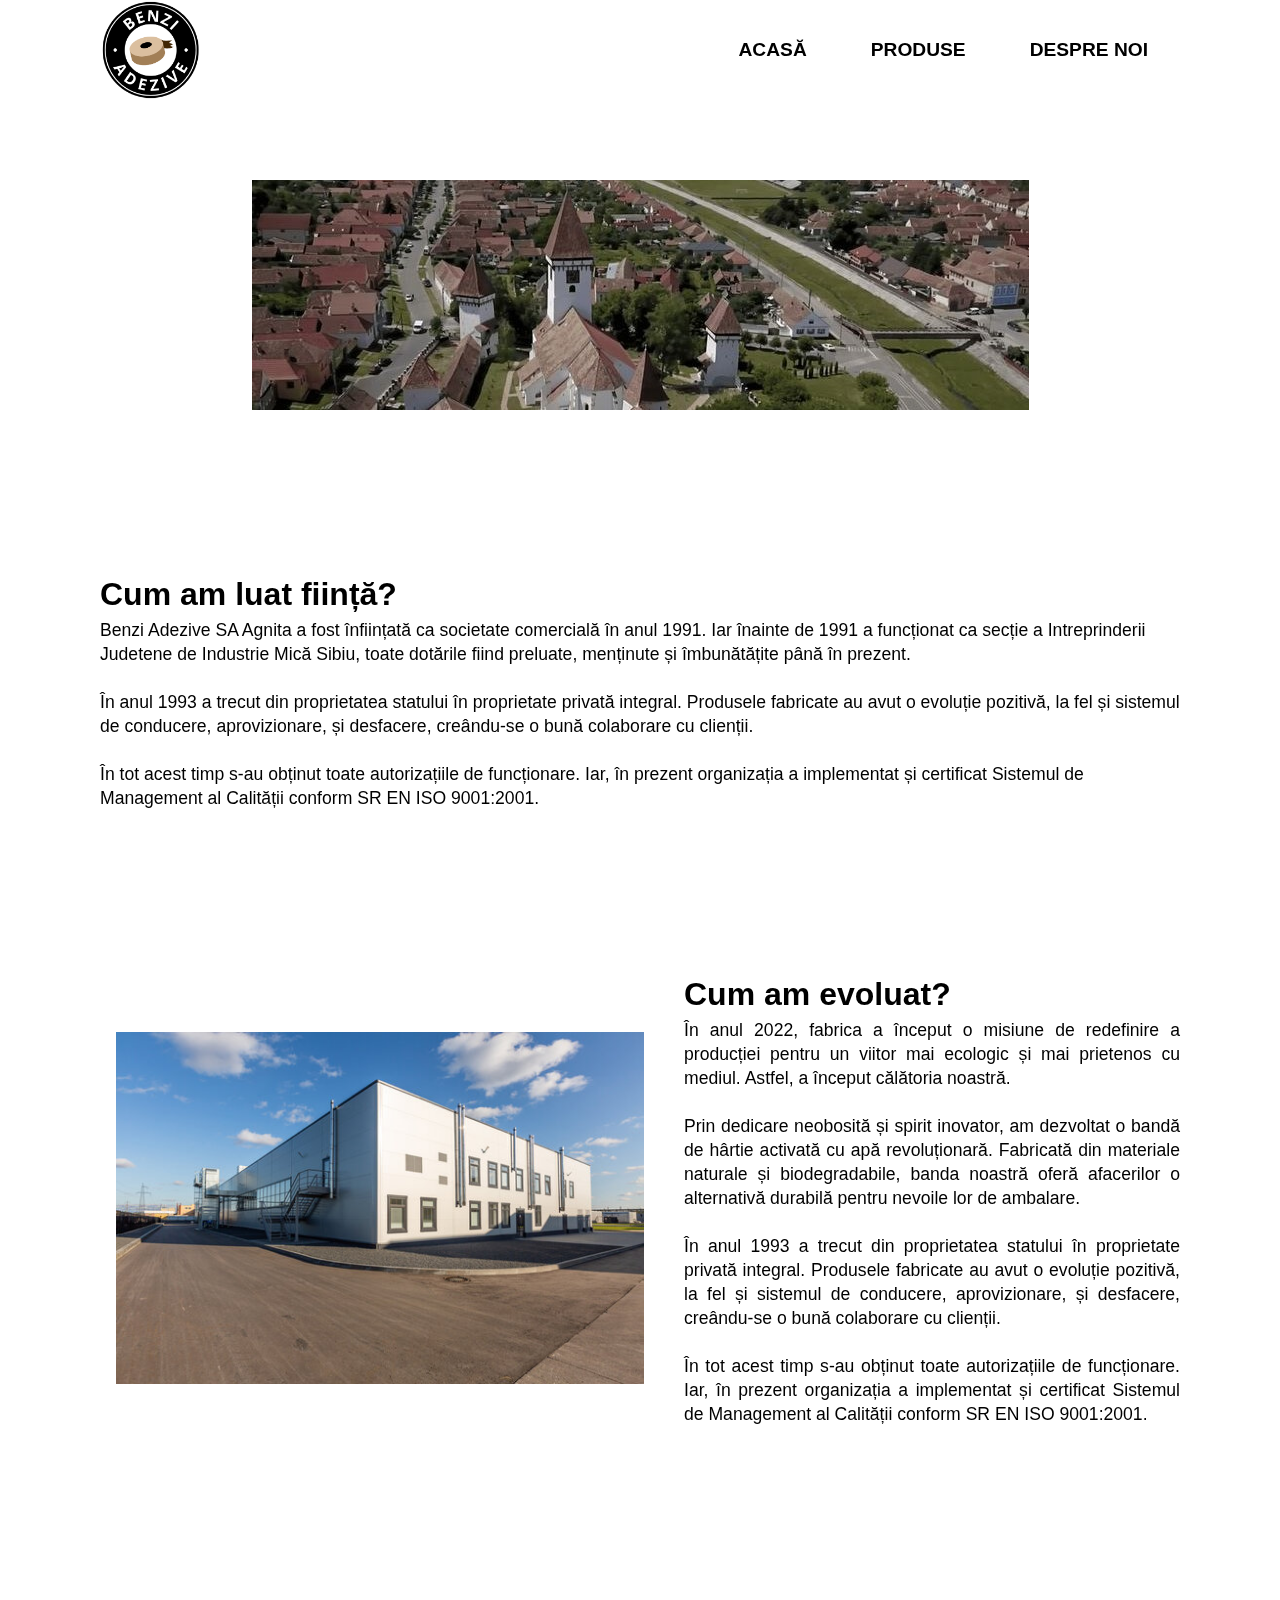
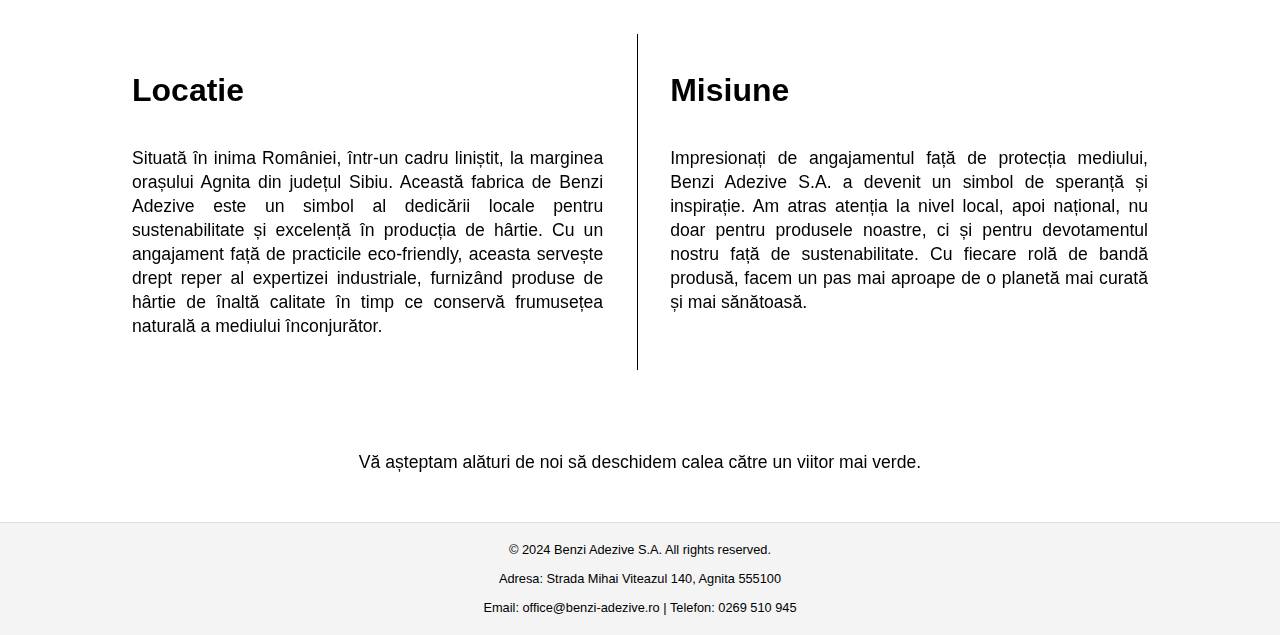
<file: despre_noi.html>
<!DOCTYPE html>
<html lang="ro">
    <head>
        <script id="Cookiebot" src="https://consent.cookiebot.com/uc.js" data-cbid="60b85f71-2e73-45ce-9126-62147783d0dc" data-blockingmode="auto" type="text/javascript"></script>
        <link rel="stylesheet" type="text/css" href="css/style.css">
        <title>Benzi-adezive</title>
        <link rel="icon" href="images/logov2.png" type="image/x-icon">
        <link rel="shortcut icon" href="images/logov2.png" type="image/x-icon">
        <meta charset="UTF-8">
        <meta name="viewport" content="width=device-width, initial-scale=1.0">
    </head>
    <body>
        <nav>
            <ul class="sidebar">
                <li onclick=hideSidebar()><a href="#"><svg xmlns="http://www.w3.org/2000/svg" height="24" viewBox="0 -960 960 960" width="24"><path d="m256-200-56-56 224-224-224-224 56-56 224 224 224-224 56 56-224 224 224 224-56 56-224-224-224 224Z"/></svg></a></li>
                <li><a href="index">Acasă</a></li>
                <li><a href="produse.html">Produse</a></li>
                <li><a href="despre_noi.html">Despre noi</a></li>
            </ul>
            <ul>
                <li class="header__logo"><a href="index"><img src="images/logov2.png" alt="Logo"></a></li>
                <li class="hideOnMobile"><a href="index">Acasă</a></li>
                <li class="hideOnMobile"><a href="produse">Produse</a></li>
                <li class="hideOnMobile"><a href="despre_noi">Despre noi</a></li>
                <li class="menu-button" onclick=showSidebar()><a href="#"><svg xmlns="http://www.w3.org/2000/svg" height="24" viewBox="0 -960 960 960" width="24"><path d="M120-240v-80h720v80H120Zm0-200v-80h720v80H120Zm0-200v-80h720v80H120Z"/></svg></a></li>
            </ul>
        </nav>
        <div class="container cetate">
            <img src="images/Agnita_ultrawide.JPG" alt="Imagine Agnita">
        </div>
        <div class="container infiintat">
            <div class="infiintat_title">
                <h2> Cum am luat ființă? </h2>
            </div>
            <div class="infiintat_descr">
                <p> Benzi Adezive SA Agnita a fost înființată ca societate comercială în anul 1991. Iar înainte de 1991 a funcționat ca secție a Intreprinderii Judetene de Industrie Mică Sibiu, toate dotările fiind preluate, menținute și îmbunătățite până în prezent. <br> <br>

                    În anul 1993 a trecut din proprietatea statului în proprietate privată integral. Produsele fabricate au avut o evoluție pozitivă, la fel și sistemul de conducere, aprovizionare, și desfacere, creându-se o bună colaborare cu clienții. <br> <br>
                    
                    În tot acest timp s-au obținut toate autorizațiile de funcționare. Iar, în prezent organizația a implementat și certificat Sistemul de Management al Calității conform SR EN ISO 9001:2001.
                </p>
            </div>
        </div>
        <div class="container evoluat"> 
            <div class="evoluat__img">
                <img src="images/fabrica.jfif" alt="Fabrica">
            </div>
            <div class="evoluat__txt">
                <div class="evoluat__txt title"> 
                    <h2> Cum am evoluat? </h2>
                </div>
                <div class="evoluat__txt descr">
                    <p> În anul 2022, fabrica a început o misiune de redefinire a producției pentru un viitor mai ecologic și mai prietenos cu mediul. Astfel, a început călătoria noastră. <br> <br> 

                        Prin dedicare neobosită și spirit inovator, am dezvoltat o bandă de hârtie activată cu apă revoluționară. Fabricată din materiale naturale și biodegradabile, banda noastră oferă afacerilor o alternativă durabilă pentru nevoile lor de ambalare. <br> <br>
                        
                        
                        În anul 1993 a trecut din proprietatea statului în proprietate privată integral. Produsele fabricate au avut o evoluție pozitivă, la fel și sistemul de conducere, aprovizionare, și desfacere, creându-se o bună colaborare cu clienții. <br> <br>
                        
                        În tot acest timp s-au obținut toate autorizațiile de funcționare. Iar, în prezent organizația a implementat și certificat Sistemul de Management al Calității conform SR EN ISO 9001:2001. <br> <br>
                    </p>
                </div>
            </div>
        </div>
        <div class="container misiune"> 
            <div class="misiune__locatie">
                <div class="misiune__locatie title">
                    <h2> Locatie </h2>
                </div>
                <div class="misiune__locatie descr">
                    <p> Situată în inima României, într-un cadru liniștit, la marginea orașului Agnita din județul Sibiu. Această fabrica de Benzi Adezive este un simbol al dedicării locale pentru sustenabilitate și excelență în producția de hârtie. 
                        Cu un angajament față de practicile eco-friendly, aceasta servește drept reper al expertizei industriale, furnizând produse de hârtie de înaltă calitate în timp ce conservă frumusețea naturală a mediului înconjurător.
                    </p>
                </div>
            </div>
            <div class="bara_verticala2"> </div>
            <div class="misiune__misiune">
                <div class="misiune__misiune title">
                    <h2> Misiune </h2>
                </div>
                <div class="misiune__misiune descr">
                    <p> Impresionați de angajamentul față de protecția mediului, Benzi Adezive S.A. a devenit un simbol de speranță și inspirație. Am atras atenția la nivel local, apoi național, nu doar pentru produsele noastre, 
                        ci și pentru devotamentul nostru față de sustenabilitate. Cu fiecare rolă de bandă produsă, facem un pas mai aproape de o planetă mai curată și mai sănătoasă.
                    </p>
                </div>
            </div>
        </div>
        <div class="mesaj descr">
            <p> Vă așteptam alături de noi să deschidem calea către un viitor mai verde. </p>
        </div>
        <footer class="site-footer">
            <div class="footer-content">
                <p>&copy; 2024 Benzi Adezive S.A. All rights reserved.</p>
                <p>Adresa: Strada Mihai Viteazul 140, Agnita 555100</p>
                <p>Email: office@benzi-adezive.ro | Telefon: 0269 510 945</p>
            </div>
        </footer>
        <script>
            function showSidebar(){
                const sidebar = document.querySelector('.sidebar')
                sidebar.style.display = 'flex'
            }
            function hideSidebar(){
                const sidebar = document.querySelector('.sidebar')
                sidebar.style.display = 'none'
            }
        </script>
    </body>
</html>
</file>
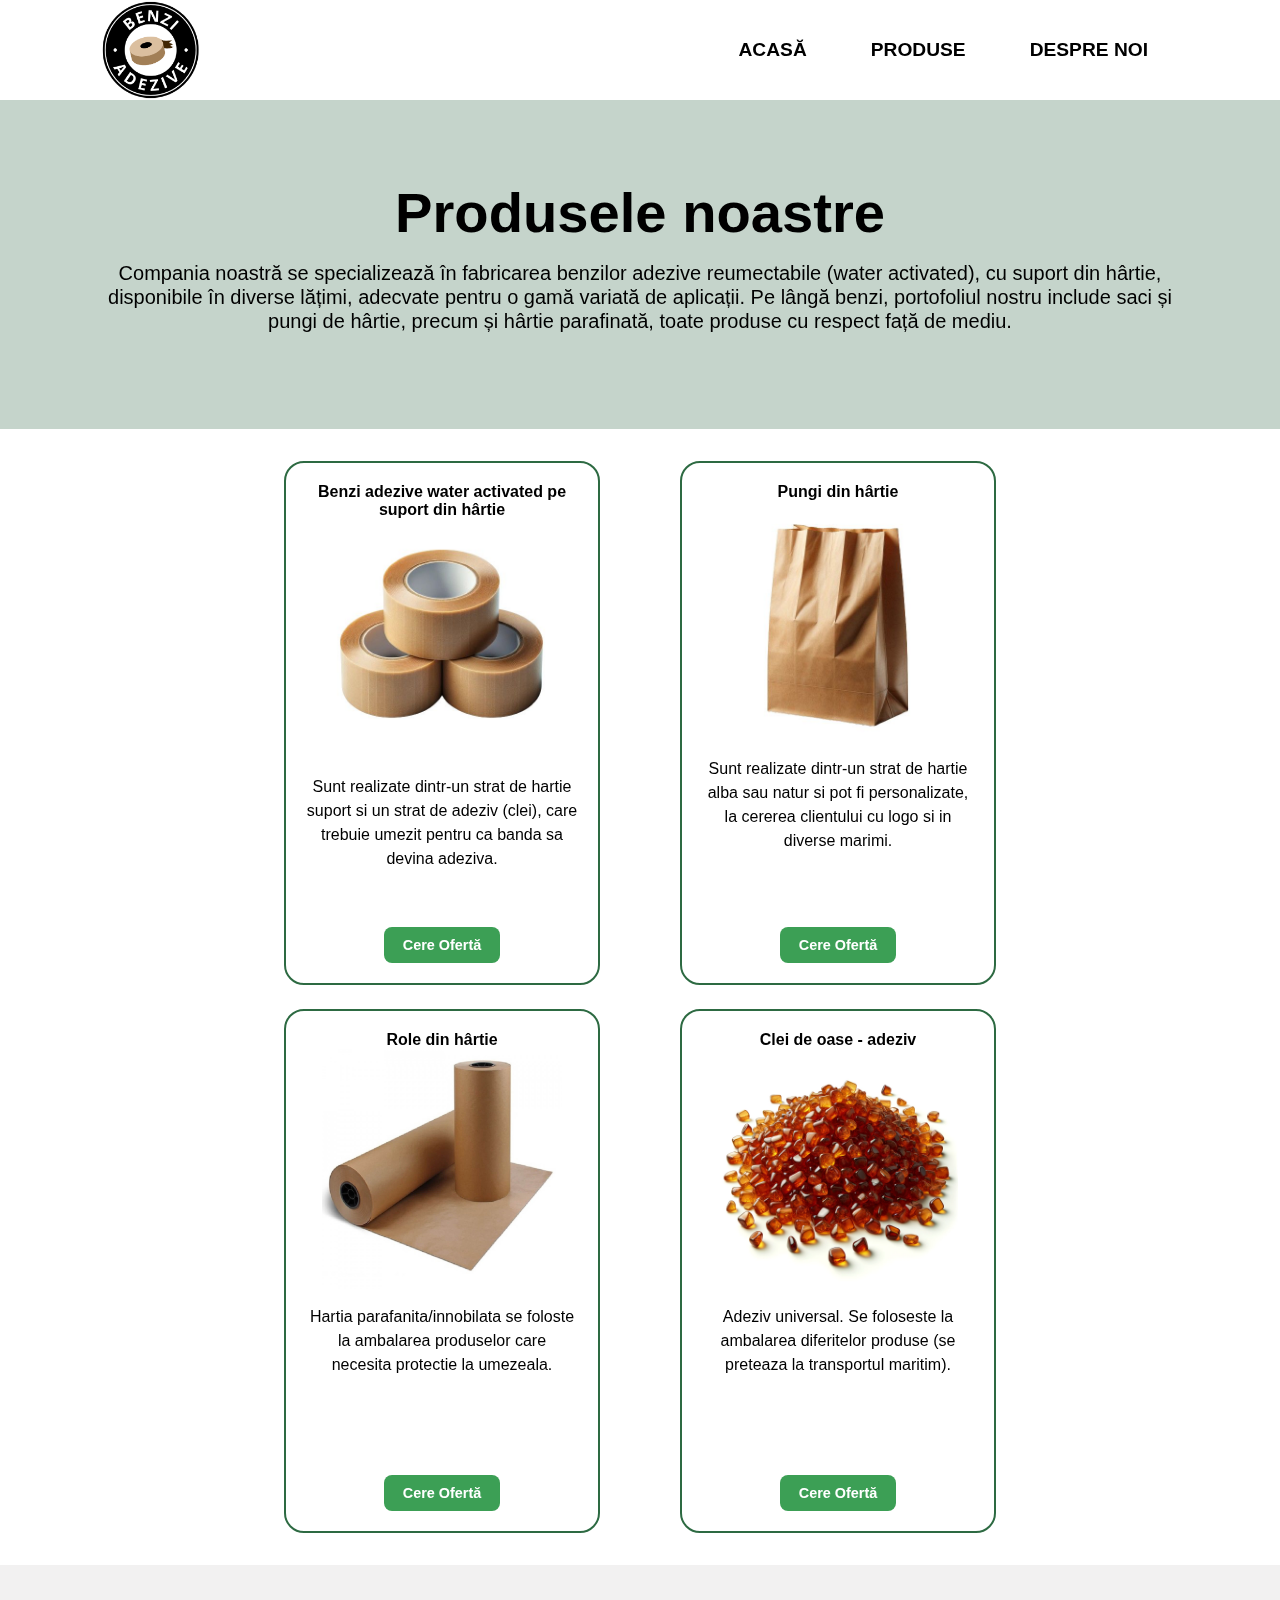
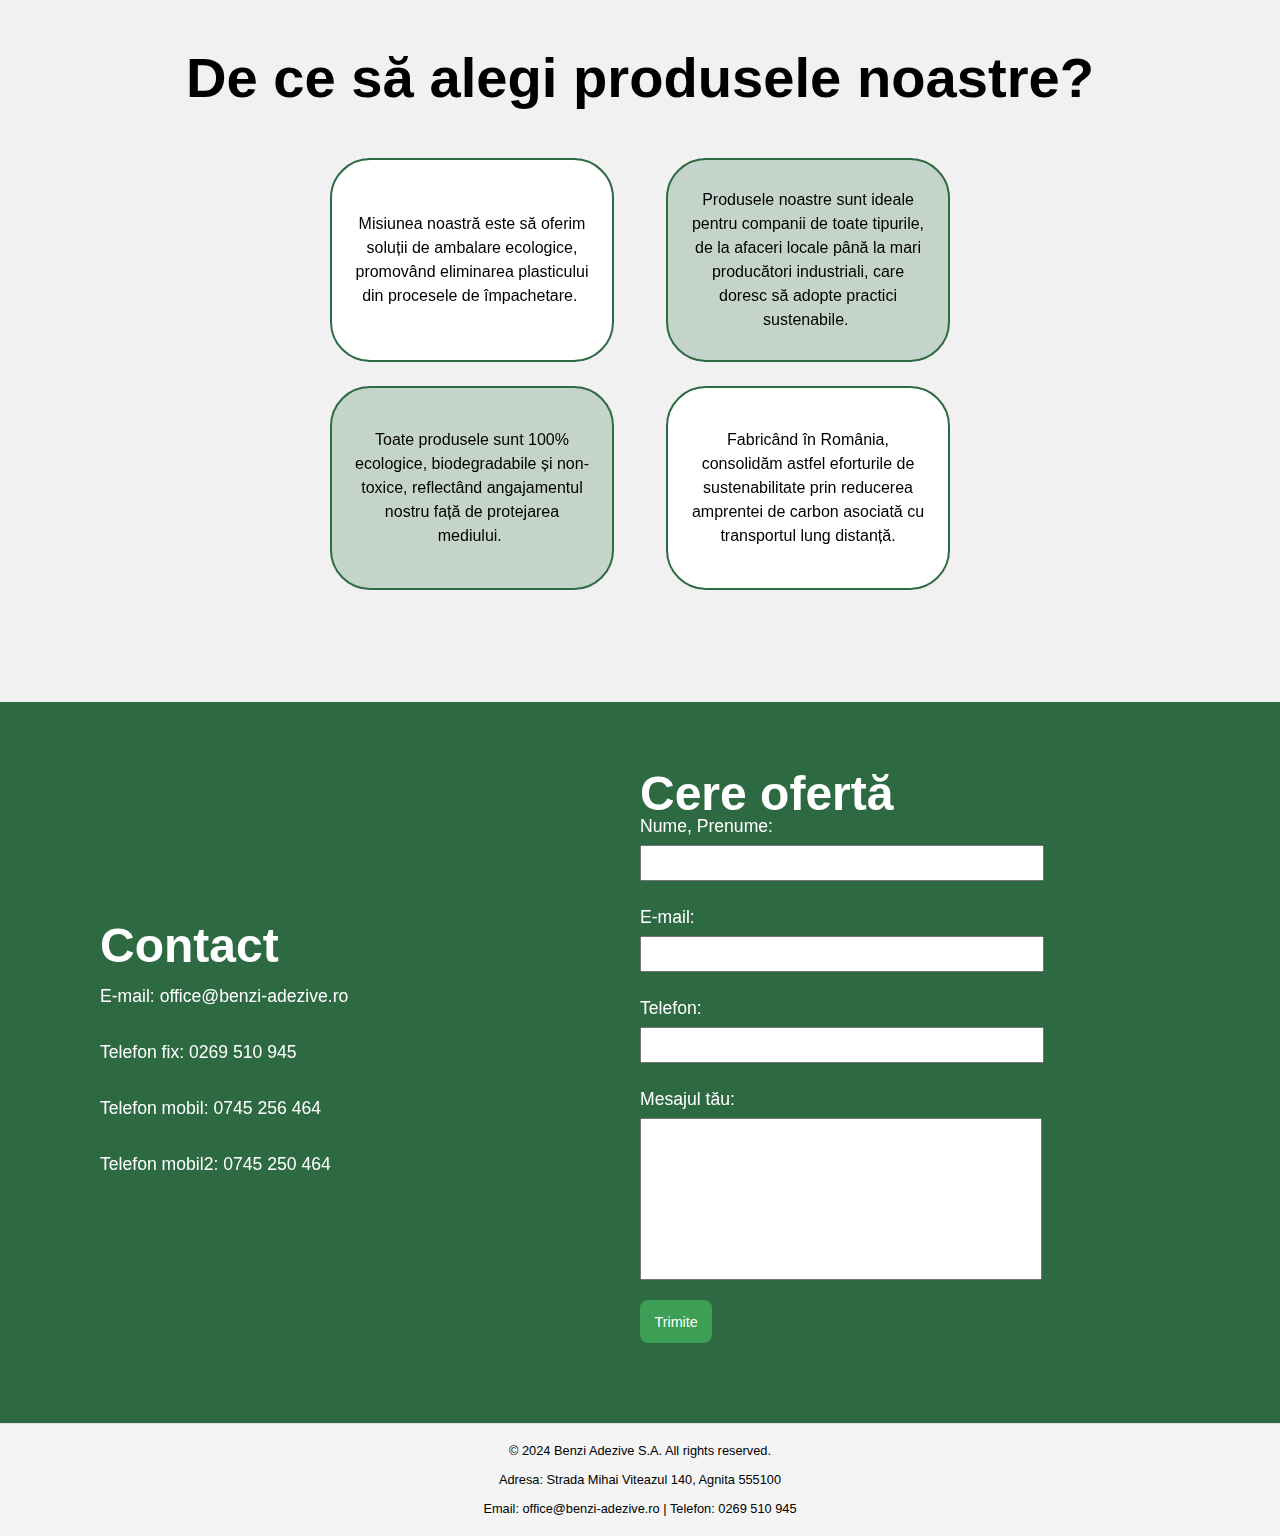
<file: produse.html>
<!DOCTYPE html>
<html lang="ro">
    <head>
        <script id="Cookiebot" src="https://consent.cookiebot.com/uc.js" data-cbid="60b85f71-2e73-45ce-9126-62147783d0dc" data-blockingmode="auto" type="text/javascript"></script>
        <link rel="stylesheet" type="text/css" href="css/style.css">
        <title>Benzi-adezive</title>
        <link rel="icon" href="images/logov2.png" type="image/x-icon">
        <link rel="shortcut icon" href="images/logov2.png" type="image/x-icon">
        <meta charset="UTF-8">
        <meta name="viewport" content="width=device-width, initial-scale=1.0">
    </head>
    <body>
        <nav>
            <ul class="sidebar">
                <li onclick=hideSidebar()><a href="#"><svg xmlns="http://www.w3.org/2000/svg" height="24" viewBox="0 -960 960 960" width="24"><path d="m256-200-56-56 224-224-224-224 56-56 224 224 224-224 56 56-224 224 224 224-56 56-224-224-224 224Z"/></svg></a></li>
                <li><a href="index">Acasă</a></li>
                <li><a href="produse">Produse</a></li>
                <li><a href="despre_noi">Despre noi</a></li>
            </ul>
            <ul>
                <li class="header__logo"><a href="index"><img src="images/logov2.png" alt="Logo"></a></li>
                <li class="hideOnMobile"><a href="index">Acasă</a></li>
                <li class="hideOnMobile"><a href="produse">Produse</a></li>
                <li class="hideOnMobile"><a href="despre_noi">Despre noi</a></li>
                <li class="menu-button" onclick=showSidebar()><a href="#"><svg xmlns="http://www.w3.org/2000/svg" height="24" viewBox="0 -960 960 960" width="24"><path d="M120-240v-80h720v80H120Zm0-200v-80h720v80H120Zm0-200v-80h720v80H120Z"/></svg></a></li>
            </ul>
        </nav>
        <div class="container produse2__title">
            <h3> Produsele noastre </h3>
            <p> Compania noastră se specializează în fabricarea benzilor adezive reumectabile (water activated), 
                cu suport din hârtie, disponibile în diverse lățimi, adecvate pentru o gamă variată de aplicații. 
                Pe lângă benzi, portofoliul nostru include saci și pungi de hârtie, precum și hârtie parafinată, 
                toate produse cu respect față de mediu.</p>
        </div>
        <div class="container cards">
            <div class="produs-card">
                <h4> Benzi adezive water activated
                    pe suport din hârtie 
                     </h4>
                <img src="images/role_hartie.jpeg" alt="Role">
                <p> Sunt realizate dintr-un strat de hartie suport si un strat de adeziv (clei), 
                    care trebuie umezit pentru ca banda sa devina adeziva. </p>
                <a href="produse.html#offerForm" class="offerButton">Cere Ofertă</a>
            </div>
            <div class="produs-card">
                <h4> Pungi din hârtie
                     </h4>
                <img src="images/punga_hartie.jpeg" alt="Role">
                <p> Sunt realizate dintr-un strat de hartie alba sau natur si pot fi personalizate, 
                    la cererea clientului cu logo si in diverse marimi. </p>
                <a href="produse.html#offerForm" class="offerButton">Cere Ofertă</a>    
            </div>
            <div class="produs-card">
                <h4> Role din hârtie
                     </h4>
                <img src="images/role_de_hartie.jpg" alt="Role">
                <p> Hartia parafanita/innobilata se foloste la ambalarea produselor 
                    care necesita protectie la umezeala.  </p>
                <a href="produse.html#offerForm" class="offerButton">Cere Ofertă</a>

            </div>
            <div class="produs-card">
                <h4> Clei de oase - adeziv 
                     </h4>
                <img src="images/clei_de_oase.jpeg" alt="Role">
                <p> Adeziv universal. Se foloseste la ambalarea diferitelor produse 
                    (se preteaza la transportul maritim). </p>
                <a href="produse.html#offerForm" class="offerButton">Cere Ofertă</a>
            </div>
        </div>
        <div class="container de_ce">
            <div class="de_ce__title">
                <h3> De ce să alegi produsele noastre? </h3>
            </div>
            <div class="de_ce_cards">
                <div class="text-card">
                    <p> Misiunea noastră este să oferim soluții de ambalare ecologice, promovând eliminarea plasticului din procesele de împachetare. 
                    </p>
                </div>
                <div class="text-card2">
                    <p> Produsele noastre sunt ideale pentru companii de toate tipurile, de la afaceri locale până la mari producători industriali, care doresc să adopte practici sustenabile.  </p>
                </div>
                <div class="text-card2">
                    <p> Toate produsele sunt 100% ecologice, biodegradabile și non-toxice, reflectând angajamentul nostru față de protejarea mediului.   </p>
                </div>
                <div class="text-card">
                    <p> Fabricând în România, consolidăm astfel eforturile de sustenabilitate prin reducerea amprentei de carbon asociată cu transportul lung distanță. </p>
                </div>
            </div>
        </div>
        <div class="container contact">
            <div class="contact__left">
                <div class="contact__title">
                    <p>Contact</p>
                </div>
                <div class="contact__details">
                    <p>E-mail: office@benzi-adezive.ro</p>
                    <p>Telefon fix: 0269 510 945</p>
                    <p>Telefon mobil: 0745 256 464</p>
                    <p>Telefon mobil2: 0745 250 464</p>
                </div>
            </div>
            <div class="cere_oferta">
                <div class="cere_oferta__title">
                    <p>Cere ofertă</p>
                </div>
                <div class="cere_oferta__form">
                    <form id="offerForm" action="https://formspree.io/f/xeqyzrzl" method="POST">
                        <label for="nume">Nume, Prenume:</label>
                        <input type="text" id="nume" name="nume" required><br>
                        <label for="email">E-mail:</label>
                        <input type="email" id="email" name="email" required><br>
                        <label for="telefon">Telefon:</label>
                        <input type="tel" id="telefon" name="telefon" required><br>
                        <label for="mesaj">Mesajul tău:</label>
                        <textarea name="mesaj"></textarea><br>
                        <button type="submit">Trimite</button>
                    </form>
                </div>
            </div>
        </div>

    
        <footer class="site-footer">
            <div class="footer-content">
                <p>&copy; 2024 Benzi Adezive S.A. All rights reserved.</p>
                <p>Adresa: Strada Mihai Viteazul 140, Agnita 555100</p>
                <p>Email: office@benzi-adezive.ro | Telefon: 0269 510 945</p>
            </div>
        </footer>
        <script>
            function showSidebar(){
                const sidebar = document.querySelector('.sidebar')
                sidebar.style.display = 'flex'
            }
            function hideSidebar(){
                const sidebar = document.querySelector('.sidebar')
                sidebar.style.display = 'none'
            }
        </script>
    </body>
</html>
</file>
<file: css/style.css>
/* --------------------- General --------------------- */

/* Acasa */

*{
    font-family: Arial, Helvetica, sans-serif;
    margin: 0;
    padding: 0;
}

html {
    scroll-behavior: smooth;
}
body {
    min-height: 100vh;
}

/*
header {
    background-color: #ffffff;
    top: 0;
    left: 0;
    width: 100%;
    z-index:1000;
    padding: 1rem;
}
*/

nav{
    background-color: #ffffff;
}

nav ul{
    width: 100%;
    list-style: none;
    display: flex;
    justify-content: flex-end;
    align-items: center;
}

nav li {
    height: 100px;
}

nav a{
    height: 100%;
    padding: 0 2rem;
    text-decoration: none;
    text-transform: uppercase;
    display: flex;
    align-items: center;
    color: #000000;
    font-weight: 600;
    font-size: 1.2rem;
    white-space: nowrap;
}

.header__logo > a {
    padding: 0;
}

nav a:hover{
    background-color: #f0f0f0;
}

nav li:first-child{
    margin-right: auto;
}



.sidebar{
    position: fixed;
    top: 0;
    right: 0;
    height: 100vh;
    width: 250px;
    z-index: 999;
    background-color: #ffffff;
    backdrop-filter: blur(10px);
    box-shadow: -10px 0 10px rgba(0, 0, 0, 0.1);
    display: none;
    flex-direction: column;
    align-items: flex-start;
    justify-content: flex-start;
}
.sidebar li{
    width: 100%;
    
}
.sidebar a{
    width: 100%;
    
}

.menu-button{
    display: none;
}
@media (max-width: 800px){
    .hideOnMobile{
        display: none;        
    }
    .menu-button{
        display: block;
        position: absolute; /* Position the menu button independently from other items */
        top: 0; /* Align to the top of the container */
        right: 0; /* Align to the right of the container */
    }
    nav ul {
        justify-content: center; /* Center everything in the navigation */
    }
    nav li:first-child {
        margin: 0 auto; /* centrat logo */
    }
}
@media (max-width: 450px){
    .sidebar{
        width: 100%;
    }
}






.intro {
    background-color: #C5D4CB
}
.intro__btn  {
    grid-column: 1; /* Left column */
    grid-row: 3; /* Third row */
    white-space: nowrap;
    overflow: hidden;
    text-overflow: ellipsis;
    background: #3C9F55;
    padding: 0.5rem;
    height: 2em;
    max-width: 13em;
    border: none;
    font-weight: 680;
    font-size: 1.5rem;
    letter-spacing: 1px;
    line-height: 2rem;
    display: flex;
    align-items: center;
    justify-content: center;
    text-decoration: none;
    border-radius: 15px;

}


.intro__btn a{
    color: #ffffff;
    text-decoration: none;
    align-items: center;
    text-overflow: ellipsis; 
    overflow: hidden; 
    display: inline-block; 
    max-width: 100%;
}
.product {
    text-align: center;
}

.product h2 {
    max-width: 60%;
    margin: 0 auto;
    margin-bottom: 0.5em;
}

.product p {
    max-width: 60%; 
    margin: 0 auto; 
}

.offerButton {
    display: flex; /* Use flexbox */
    align-items: center; /* Align items vertically */
    justify-content: center; /* Align items horizontally */
    background: #3C9F55;
    height: 1.5em;
    width: 11em;
    padding: 0.5em;
    margin-top: 1em;
    font-size: 1rem;
    color: #ffffff;
    border-radius: 10px;
    text-decoration: none;
    text-overflow: ellipsis; 
    overflow: hidden; 
    max-width: 100%;
    font-weight: 680;
    margin: 0 auto;
    margin-top: auto;

}
.offerButton:hover {
    background-color: #45a049; 
}



.eco {
    background-color: #ffffff;
}
.adresam {
    background-color: #2D6A42;
    color:#ffffff;
}
.produse {
    background-color: #ffffff;
}
.clienti {
    background-color: #F2F1F1;
}
.locatie {
    background-color: #ffffff;
}
.contact {
    background-color: #2D6A42;
    color:#ffffff;
}

#offerForm button {
    display: flex; /* Use flexbox */
    align-items: center; /* Align items vertically */
    justify-content: center; /* Align items horizontally */
    background-color: #3C9F55; 
    color: white; 
    padding: 1em ; 
    text-align: center; 
    text-decoration: none; 
    display: inline-block; 
    font-size: 16px; 
    cursor: pointer; 
    border-radius: 8px; 
    border: none; 
    transition-duration: 0.4s; 
    align-self: flex-start;

}
#offerForm button:hover {
    background-color: #45a049; 
}


/* Produse */

.produs-card {
    display: flex;
    flex-direction: column;
    align-items: center; /* Center items horizontally */
    text-align: center; /* Center text */
    padding: 20px;
    border: 1px solid #ccc;
    width: 17rem;
    height: 30rem;
    border: 2px solid #2D6A42;
    border-radius: 20px;
    margin: 0 auto;
    font-size: 1rem;
}


.produs-card img {
    width: 15rem;
    height: auto;
    margin-bottom: 1rem;
}

.cards p {
    margin-bottom: 1rem;
}
 
.text-card {
    display: flex;
    flex-direction: column;
    background-color: #ffffff;
    align-items: center; /* Center items horizontally */
    text-align: center; /* Center text */
    justify-content: center;
    padding: 20px;
    border: 1px solid #ccc;
    min-height: 10rem;
    max-width: 15rem;
    max-height: 15rem;
    border: 2px solid #2D6A42;
    border-radius: 40px;
    margin: 0 auto;
}
.text-card2 {
    display: flex;
    flex-direction: column;
    background-color: #C5D4CB;
    align-items: center; /* Center items horizontally */
    text-align: center; /* Center text */
    justify-content: center;
    padding: 20px;
    border: 1px solid #ccc;
    min-height: 10rem;
    max-width: 15rem;
    max-height: 15rem;
    border: 2px solid #2D6A42;
    border-radius: 40px;
    margin: 0 auto;
    font-size: 1rem;
}


/* Despre noi */

.cetate {
    display: flex;
    margin: 0 auto;
    justify-content: center;
    align-items: center;
}  

.cetate img {
    max-width: 90%;
    height: auto;
    justify-content: center;
    margin: 0 auto;
}

.descr p{
    display: flex;
    justify-content: center;
    text-align: justify;
    font-size: 1.5rem;
    
    }

/* --------------------- Desktop  --------------------- */



/* Acasa */

p {
    line-height: 1.5rem;
}

nav, .container {
    padding-left: 300px;
    padding-right: 300px;    
}
.container {
    padding-top: 80px;
    padding-bottom: 80px;
}


.header__logo img{
    width: 100px; 
    mix-blend-mode: multiply;
    filter: contrast(1);
    } 
.header__logo > a {
    padding: 0;
    justify-content: left;
}





.intro {
    display: grid;
    grid-template-columns: repeat(2, 1fr); /* Two columns */
    grid-template-rows: auto auto auto; /* Three rows */
    gap: 0.5em; /* Adjust gap between grid items as needed */
    align-items:center;
    
}

.intro__title {
    grid-column: 1; /* Left column */
    grid-row: 1; /* Top row */
    font-size: 3rem;
    font-weight: 600;
    margin-bottom: 0;
}
.intro__title p {
    line-height: 3.5rem;
}

.intro__descr {
    grid-column: 1; /* Left column */
    grid-row: 2; /* Second row */
    font-size: 1.25rem;
    padding-bottom: 2rem;
    margin-top: 0;
    max-width: 500px;
}

.intro__btn {
    margin-top: 1rem; 
    margin-bottom: 9rem;

}

.imagine_role {
    grid-column: 2; /* Right column */
    grid-row: 1 / span 3; /* Span all three rows */
    justify-items: center; /* Center items horizontally */
    align-items: end;
    margin-left: auto;
    padding-left: 3rem;

    
}
.imagine_role img {
    max-width: 40rem;
    height: auto;
    border-radius: 30px;
    display: block;
    margin: 0 auto;
    
}



.produse {
    display: grid;
    grid-template-columns: 1fr;
    grid-template-rows: auto auto auto;
    text-align: center;
    justify-items: center; /* Center items horizontally */
    justify-content: center;
    margin-right: auto;
    margin-left: auto;
    /* height: 60vh; */
    max-width: 100%;
    
}

.produse__title {
    grid-row: 1;
    font-size: 2.5rem;
    font-weight: 600;
    padding-bottom: 1rem;
}
.produse__title p {
    line-height: 3.5rem;
}

.produse__descr {
    grid-row: 2;
    font-size: 1.25rem;
    padding-bottom: 4rem;
}

.produse__pict {
    grid-row: 3;
    display: grid;
    grid-template-columns: repeat(4, 1fr);
    gap: 1rem;
    justify-items: center;
    margin: 0 auto;
}


.produse__pict img {
    max-width: 100%;
    height: auto;
}


.product h2 {
    white-space: nowrap;
    overflow: hidden;
    text-overflow: ellipsis;
    max-width: 100%; /* Ensure this is set so 'overflow' works properly */
    padding-bottom: 1rem;
    font-size: 1.1rem;
}


.adresam {
    display: grid;
    grid-template-columns: 1fr;
    grid-template-rows: auto auto auto;
    text-align: center;
    margin: 0 auto;
    /* height: 60vh; */
    max-width: 100%;
}

.adresam__title {
    grid-row: 1;
    font-size: 2.5rem;
    font-weight: 600;
    padding-bottom: 1rem;
    
}
.adresam__title p{
    line-height: 3.5rem;
    
}

.adresam__text {
    grid-row: 2;
    font-size: 1.25rem;
    padding-bottom: 4rem;
}

.adresam__pict {
    grid-row: 3;
    display: grid;
    grid-row: 3;
    grid-template-columns: repeat(3, 1fr);
    gap: 3rem;
    grid-column: 1 / -1;
    justify-items: center;
    margin: 0 auto;
}

.adresam__pict .product {
    background-color: #ffffff;
    border-radius: 30px;
    min-width: 100%;
    max-width: auto;
    min-height: 300px;
    max-height: auto;
    align-items: center;
    justify-content: center;
    margin: 0 auto;
 


}

.adresam__pict .product p{
    background-color: #ffffff;
    color: #2d6a42;
    font-size: 1.1rem;
    padding-bottom: 3rem;

}


.adresam__pict img {
    min-width: 100px;
    height: auto;
    padding-bottom: 2rem;
    padding-top: 3rem;
}
.eco {
    display: grid;
    grid-template-columns: 1fr;
    grid-template-rows: auto auto auto;
    justify-content: center;
    text-align: center;
    margin: 0 auto;
    /* height: 60vh; */
    max-width: 100%;
}

.eco__title {
    grid-row: 1;
    grid-column: 1;
    font-size: 2.5rem;
    font-weight: 600;
    padding-bottom: 2rem;
}
.eco__title p {
    line-height: 3.5rem;

}

.eco__descr {
    grid-row: 2;
    font-size: 1.25rem;
    padding-bottom: 3rem;
    max-width: 900px;
    margin: 0 auto;
    
}

.eco__pict {
    display: grid;
    grid-row: 3;
    grid-template-columns: repeat(4, 1fr);
    gap: 20px;
    grid-column: 1 / -1;

}
.eco__pict h2 {
    font-size: 1.25rem;
}

.eco__pict p {
    font-size: 1.1rem;
}

.eco__pict img {
    width: auto;
    max-height: 15rem;
    margin-bottom: 1rem;
}

.clienti {
    display: grid;
    grid-template-columns: 1fr;
    grid-template-rows: auto auto auto auto auto;
    text-align: center;
    /* height: 60vh; */
    max-width: 100%;
}
.clienti__title {
    grid-row: 1;
    grid-column: 1;
    font-size: 3rem;
    font-weight: 600;
    margin-bottom: 1rem;
}
.clienti__title {
    line-height: 4rem;
}
.clienti__logo {
    grid-row: 2;
    display: flex;
    justify-content: center;
    align-items: center;
}

.clienti__logo img {
    margin: 20px;
}


.locatie {
    display: grid;
    grid-template-columns: auto auto auto; 
    align-items: center; 
    margin: 0 auto;
    justify-content: center;
    max-width: 100%;
    align-items: baseline;

}

.locatie__left {
    grid-column: 1;
    text-align: left;
}


.locatie__title {
    margin-bottom: 10px;
    font-size: 2rem;
    font-weight: 600;
    margin-left: 3rem;
}

.locatie__map {
    margin-left: 3rem;
}

.locatie__map iframe {
    max-height: 400px;
    max-width: 500px;
}


.bara_verticala {
    grid-column: 2;
    width: 10%;
    height: 100%;
    border-right: 1px solid #000000;
    margin-left: 5rem;
}

.despre {

    text-align: left;
}

.despre__title {
    margin-bottom: 3rem;
    font-size: 2rem;
    font-weight: 600;
    margin-left: 5rem;
}
.despre__text p {
    font-size: 1.1rem;
    text-align: left;
    margin: 0 auto;
    margin-left: 5rem;  

}


.contact {
    display: grid;
    grid-template-columns: 1fr auto; /* One column for Contact and one for Cere oferta */
    align-items: center; /* Center vertically */
    margin: 0 auto;
    max-width: 100%;
}

.contact__left {
    text-align: left;

}

.contact__title {
    margin-bottom: 10px;
    font-size: 3rem;
    font-weight: 600;
}

.contact__details p {
    font-size: 1.1rem;
    line-height: 3.5rem;

}


.cere_oferta__title {

    margin-bottom: 10px;
    font-size: 3rem;
    font-weight: 600
}



.cere_oferta__form label, .cere_oferta__form input {
    display: block;
    margin-bottom: 0.5rem;
}
.cere_oferta__form label {
    font-size: 1.1rem;
}

.cere_oferta__form textarea {
    width: 25rem;
    height: 10rem;
    resize: none;
    margin-bottom: 1rem;
}

.cere_oferta__form input[type="text"],
.cere_oferta__form input[type="tel"],
.cere_oferta__form input[type="email"] {
    width: 25rem; 
    max-width: 60rem;
    height: 2rem;   
}


.site-footer {
    background-color: #f4f4f4;
    color: #000000;
    text-align: center;
    padding: 10px 0;
    font-size: 0.8rem;
    line-height: 1.6;
    width: 100%;
    height: auto; 
    border-top: 1px solid #ddd;
    position: relative; 
    bottom: 0; 
}

.footer-content p {
    margin: 5px 0; 
}

/* Produse */

.cards {
    display: grid;
    grid-template-columns: repeat(2, 1fr); /* Two columns */
    gap: 1.5rem; /* Gap between columns */
    max-width: 60%;
    margin: 0 auto;
    justify-content: center;
    align-items: center;
    padding: 2rem;
}
.cards p {
    margin-bottom: 1rem;
}
.produse2__title {
    background-color: #C5D4CB;
}
.produse2__title, .de_ce__title {
    text-align: center;
    margin: 0 auto;
    font-size: 3rem;
}
.produse2__title h3, .de_ce__title h3 {
    margin-bottom: 1rem;
    
}
.produse2__title p {
    margin-bottom: 1rem;
    font-size: 1.25rem;
    line-height: 1.5rem;
    
}

.de_ce {
    background-color: #F2F1F1;
}
.de_ce_cards {
    display: grid;
    grid-template-columns: repeat(2, 1fr); /* Two columns */
    gap: 1.5rem; /* Gap between columns */
    max-width: 60%;
    margin: 0 auto;
    justify-content: center;
    align-items: center;
    padding: 2rem;
}


/* Despre noi */ 

.infiintat {
    width: auto;
    justify-content: center;
    align-items: center;
    margin: 0 auto;
}
.title h2, .infiintat_title h2 {
    font-size: 2rem;
    line-height: 3rem;
}

.descr p {
    font-size: 1.1rem;
    line-height: 1.5rem;
}
.infiintat_descr p {
    font-size: 1.1rem;
}
.evoluat {
    width: auto;
    display: grid;
    grid-template-columns: auto 1fr;
    grid-template-rows: auto auto;
    gap: 1.5rem;
    margin: 0 auto;
}
.evoluat__img {
    grid-column: 1;
}

.evoluat__img img {
    max-width: 100%;
    height: auto;


}
.evoluat__txt {
    grid-column: 2;

}

.misiune {
    display: grid;
    grid-template-columns: auto 3px auto; 
    grid-template-rows: auto auto auto;
    align-items: center; 
    margin: 0 auto;
    justify-content: center;
    align-items: center;
}

.misiune__locatie {
    grid-column: 1;
    padding: 1rem;
}
.bara_verticala2 {
    grid-column: 2;
    width: 100%;
    height: 100%;
    border-left: 1px solid #000000;
    margin-left: 2px;
}

.misiune__misiune {
    grid-column: 3;
    padding: 1rem;

}
.mesaj {
    margin-bottom: 3rem;
}

















        /* -----------------------laptop---------------- */

@media screen and (max-width: 1440px) {
    /* Acasa */
    nav, .container {
    padding-left: 100px;
    padding-right: 100px;
    }


    /* h2 {
        font-size: 1rem;
    } */
    header {
        display: flex;
        justify-content: space-between; 
        align-items: center; 
        padding: 0.5rem;
        max-width: 100%;
        margin: 0;
        
    }
    .header__logo img{ 
        mix-blend-mode: multiply;
        filter: contrast(1);
        } 
        
    .meniu {
        text-align: right;
        margin-right: 2rem;
        font-size: 1.2rem;

    }
    .meniu a {
        font-weight: 600;
        margin-right: 2rem;
    }

    .intro {
        display: grid;
        grid-template-columns: repeat(2, 1fr); /* Two columns */
        grid-template-rows: auto auto auto; /* Three rows */
        gap: 1em; /* Adjust gap between grid items as needed */
        align-items: center;
        max-width: 100%;
        
    }
    

    .intro__title {
        grid-column: 1; /* Left column */
        grid-row: 1; /* Top row */
        font-weight: 600;
    }

    .intro__descr {
        grid-column: 1; /* Left column */
        grid-row: 2; /* Second row */
    }
    
    
    .intro__btn a{
        color: #ffffff;
        text-decoration: none;
        align-items: center;
        text-overflow: ellipsis; 
        overflow: hidden; 
        display: inline-block; 
        max-width: 100%;
    }

    .imagine_role {
        grid-column: 2; /* Right column */
        grid-row: 1 / span 3; /* Span all three rows */
        
    }
    .imagine_role img {
        max-width: 30rem;

        
    }



    .produse {
        display: grid;
        grid-template-columns: 1fr;
        grid-template-rows: auto auto auto;
        text-align: center;
        justify-items: center; /* Center items horizontally */
        margin-right: auto;
        margin-left: auto;
        max-width: 100%;
    }
    .offerButton {

        height: 1.5em;
        width: 7em;
        border-radius: 8px;
        font-size: 0.9rem;
        font-weight: 680;

    
    }

    .produse__title {
        grid-row: 1;
        font-weight: 600;
    }

    .produse__descr {
        grid-row: 2;
        
    }

    .produse__pict {
        grid-row: 3;
        display: grid;
        grid-template-columns: repeat(4, 1fr);
        gap: 1rem;
        justify-items: center;
        margin: 0 auto;
    }



    .produse__pict img {
        max-width: 100%;
        height: auto;
    }
    

    .adresam {
        display: grid;
        grid-template-columns: 1fr;
        grid-template-rows: auto auto auto;
        text-align: center;
        margin: 0 auto;
       /* height: 60vh; */
        max-width: 100%;
    }

    .adresam__title {
        grid-row: 1;
        font-weight: 600;
        
    }

    .adresam__text {
        grid-row: 2;
    }

    .adresam__pict {
        grid-row: 3;
        display: grid;
        grid-row: 3;
        grid-template-columns: repeat(3, 1fr);
        gap: 20px;
        grid-column: 1 / -1;
        justify-items: center;
        margin: 0 auto;
    }



    .adresam__pict img {
        width: auto;
        max-height: 10rem;
        padding-bottom: 1rem;
    }


    .eco {
        display: grid;
        grid-template-columns: 1fr;
        grid-template-rows: auto auto auto;
        text-align: center;
        margin: 0 auto;
        /* height: 60vh; */
        max-width: 100%;
    }

    .eco__title {
        grid-row: 1;
        grid-column: 1;
        font-weight: 600;
        margin-bottom: 1rem;
    }

    .eco__descr {
        grid-row: 2;
        margin-bottom: 2rem;
        
    }

    .eco__pict {
        display: grid;
        grid-row: 3;
        grid-template-columns: repeat(4, 1fr);
        gap: 20px;
        grid-column: 1 / -1;
    
    }
    .eco__pict h2 {
        font-size: 1.5rem;
    }
    .eco__pict p {
        font-size: 1rem;
        text-align: center;
    }

    .eco__pict img {
        width: auto;
        max-height: 10rem;
    }

    .clienti {
        display: grid;
        grid-template-columns: 1fr;
        grid-template-rows: auto auto auto auto auto;
        text-align: center;
        /* height: 60vh; */
        max-width: 100%;
    }
    .clienti__title {
        grid-row: 1;
        grid-column: 1;
        font-size: 2rem;
        font-weight: 600;
        margin-bottom: 1rem;
    }
    .clienti__logo {
        grid-row: 2;
        display: flex;
        justify-content: center;
        align-items: center;
    }

    .clienti__logo img {
        margin: 0 20px;
    }


    .locatie {
        display: grid;
        grid-template-columns: auto auto auto; 
        align-items: center; 
        margin: 0 auto;
        justify-content: center;
        margin: 0 auto;
        max-width: 100%;
        align-items: baseline;

    }

    .locatie__left {
        grid-column: 1;
        text-align: left;
        margin: 0 auto;

    }


    .locatie__title {
        margin-bottom: 10px;
        font-size: 2rem;
        font-weight: 600;
        margin-left: 3rem;
    }

    .locatie__map {
        margin-left: 3rem;
    }

    .locatie__map iframe {
        max-height: 300px;
        max-width: 400px;
    }


    .bara_verticala {
        grid-column: 2;
        width: 10%;
        height: 100%;
        border-right: 1px solid #000000;
        margin-left: 2rem;
    }

    .despre {

        text-align: left;
    }

    .despre__title {
        margin-bottom: 3rem;
        font-size: 2rem;
        font-weight: 600;
        margin-left: 2rem;
    }
    .despre__text p {

        text-align: justify;
        margin: 0 auto;
        margin-left: 2rem;
        margin-right: 5rem;   

    }


    .contact {
        display: grid;
        grid-template-columns: 1fr 1fr; /* One column for Contact and one for Cere oferta */
        align-items: center; /* Center vertically */
        margin: 0 auto;
        max-width: 100%;
    }

    .contact__left {
        text-align: left;       
    }

    .cere_oferta__form {
        margin-right: 1rem;
    }

    .cere_oferta__form label, .cere_oferta__form input {
        display: block;
        margin-bottom: 0.5rem;
    }



    .site-footer {
        background-color: #f4f4f4;
        color: #000000;
        text-align: center;
        padding: 10px 0;
        font-size: 0.8rem;
        line-height: 1.6;
        width: 100%;
        height: auto; 
        border-top: 1px solid #ddd;
        position: relative; 
        bottom: 0; 
    }

    .footer-content p {
        margin: 5px 0; 
    }

    /* ---- Produse ---- */

    .cards {
        display: grid;
        grid-template-columns: repeat(2, 1fr); /* Two columns */
        gap: 1.5rem; /* Gap between columns */
        max-width: 60%;
        margin: 0 auto;
        justify-content: center;
        align-items: center;
        padding: 2rem;
    }
    .cards p {
        margin-bottom: 1rem;
    }
    .produse2__title, .de_ce__title {
        text-align: center;
        margin: 0 auto;
    }

            
    
    .de_ce_cards {
        display: grid;
        grid-template-columns: repeat(2, 1fr); /* Two columns */
        gap: 1.5rem; /* Gap between columns */   
        margin: 0 auto;
        justify-content: center;
        align-items: center;
        padding: 2rem;
    }
    .text-card, .text-card2 {

        min-height: 10rem;
        max-width: 15rem;
        max-height: 15rem;

    }

    
    

    /* Despre noi */ 

    .infiintat {
    
        max-width: 100%;
        justify-content: center;
        align-items: center;
        margin: 0 auto;
    }

    .evoluat {
        max-width: 100%;
        display: grid;
        grid-template-columns: 1fr 1fr;
        grid-template-rows: auto auto;
        margin: 0 auto;
        align-items: start;
    }
    .evoluat__img {
        grid-column: 1;
        margin: auto 0;

    }

    .evoluat__img img {
        padding: 1rem;
        max-width: 100%;
        height: auto;


    }
    .evoluat__txt {
        grid-column: 2;
        margin-left: 1rem;

    }

    .misiune {
        display: grid;
        grid-template-columns: auto 3px auto; 
        grid-template-rows: auto auto auto;
        align-items: center; 
        margin: 0 auto;
        justify-content: center;
        max-width: 100%;
        align-items: start;
    }

    .misiune__locatie {
        grid-column: 1;
        padding: 1rem;
    }
    .bara_verticala2 {
        grid-column: 2;
        width: 100%;
        height: 100%;
        border-left: 1px solid #000000;
        margin-left: 2px;
    }

    .misiune__misiune {
        grid-column: 3;
        padding: 1rem;

    }
    .mesaj {
        margin-bottom: 3rem;
    }
    #offerForm button {
        display: flex; /* Use flexbox */
        align-items: center; /* Align items vertically */
        justify-content: center; /* Align items horizontally */
        background-color: #3C9F55; 
        color: white; 
        padding: 1em ; 
        text-align: center; 
        text-decoration: none; 
        display: inline-block; 
        font-size: 0.9rem; 
        cursor: pointer; 
        border-radius: 8px; 
        height: 3em;
        border: none; 
        transition-duration: 0.4s; 
        align-self: flex-start;
    
    }
    #offerForm button:hover {
        background-color: #45a049; 
    }

    .footer-content p {
        font-size: 0.8rem;
    }



}





        /**********************************************************/
        /*------------------------- Mobile ---------------------- */ 
        /**********************************************************/





        
@media screen and (max-width: 800px) {

    .container {
        padding-left: 30px;
        padding-right: 30px;
    }

    .descr p{
        display: flex;
        justify-content: center;
        text-align: justify;
        font-size: 1.5rem;
        
        }
        
        
    .header__logo img{
        width: 80px; 
        mix-blend-mode: multiply;
        filter: contrast(1);
        justify-content: center;
        align-items: center;
        } 
    
    
    
    
    .intro {
        display: grid;
        grid-template-columns: repeat(1, 1fr); 
        grid-template-rows: auto; 
        gap: 1em; 
        align-items: center;
        
    }
    
    .intro__title {
        grid-column: 1; /* Left column */
        grid-row: 1; /* Top row */
        font-weight: 600;
        text-align: center;  
        margin-bottom: 1rem;
    }
    .intro__title, 
    .produse__title, 
    .adresam__title, 
    .eco__title, 
    .clienti__title, 
    .produse2__title, 
    .de_ce__title{
        font-size: 2rem;
    }

    .intro__descr, .produse__descr, .adresam__text, .eco__descr{
        font-size: 1rem;
        text-align: center;
    }

    .intro__title p, .produse__title p, .adresam__title p, .eco__title p, .clienti__title p{
        line-height: 2.5rem;
    }
    .intro__descr p, .produse__descr p, .adresam__text p, .eco__descr p{
        line-height: 1.5rem;
    }
    
    .intro__descr {
        grid-column: 1; /* Left column */
        grid-row: 2; /* Second row */
        font-size: 1rem;
        margin: 0 auto;

    }

    .intro__btn  {
        grid-column: 1; /* Left column */
        grid-row: 3; /* Third row */
        margin: 0 auto;
        letter-spacing: normal;
        margin-bottom: 1rem;
        font-size: 1rem;
    }
    .intro__btn a {
        margin-left: 5px;
        margin-right: 5px;
    }
    
    
    .imagine_role {
        display: flex;
        grid-column: 1; /* Right column */
        grid-row: 4; /* Span all three rows */
        justify-items: center; /* Center items horizontally */
        margin-right: auto;
        margin-left: auto;
        padding: 0;

    
        
    }
    .imagine_role img {
        display: none;
        max-width: 100%;
        width: 100%;
        height: auto;
        display: block;
        margin: 0 auto;
        border-radius: 30px;
        
    }
    
    
    
    .produse {
        display: grid;
        grid-template-columns: repeat(1, 1fr);
        grid-template-rows: auto;
        text-align: center;
        justify-items: center; /* Center items horizontally */
        justify-content: center;
        margin: 0 auto;
        /* height: 60vh; */
        align-items: center;
        padding: 2rem;
        max-width: 100%;

        
    }
    
    .produse__title {
        justify-content: center;
        grid-row: 1;
        font-weight: 600;
        text-align: center;
    }
    
    .produse__descr {
        grid-row: 2;
    }
    
    .produse__pict {
        grid-row: 3;
        display: grid;
        grid-template-columns: repeat(1, 1fr);
        gap: 1rem;
        justify-items: center;
        margin: 0 auto;
        align-items: center;
    }
    
    
    .produse__pict img {
        max-width: 15rem;
        height: auto;
    }
    
    
    .adresam {
        display: grid;
        grid-template-columns: repeat(1, 1fr);
        grid-template-rows: auto;
        text-align: center;
        justify-items: center; /* Center items horizontally */
        justify-content: center;
        margin: 0 auto;
        /* height: 60vh; */
        align-items: center;
        padding: 2rem;
        max-width: 100%;
    }
    
    .adresam__title {
        grid-row: 1;
        font-weight: 600;
        
    }
    
    .adresam__text {
        grid-row: 2;
    }
    
    .adresam__pict {
        grid-row: 3;
        display: grid;
        grid-template-columns: repeat(1, 1fr);
        gap: 20px;
        justify-items: center;
        margin: 0 auto;
    }
    
    
    
    .adresam__pict img {
        width: auto;
        max-height: 15rem;
    }
    .eco {
        display: grid;
        grid-template-columns: repeat(1, 1fr);
        grid-template-rows: auto;
        text-align: center;
        margin: 0 auto;
        /* height: 60vh; */
        max-width: 100%;
    }
    
    .eco__title {
        grid-row: 1;
        grid-column: 1;
        font-size: 1.5rem;
        font-weight: 600;
        margin-bottom: 1rem;
    }
    .eco__title p {
        line-height: 2rem;
    }
    
    .eco__descr {
        grid-row: 2;
        margin-bottom: 2rem;
        
    }
    
    .eco__pict {
        display: grid;
        grid-row: 3;
        grid-template-columns: repeat(1, 1fr);
        gap: 20px;
    
    }
    .eco__pict h2 {
        font-size: 1.5rem;
    }
    .eco__pict p {
        font-size: 1rem;
    }
    
    .eco__pict img {
        width: auto;
        max-height: 15rem;
    }
    
    .clienti {
        display: grid;
        grid-template-columns: repeat(1, 1fr);
        grid-template-rows: auto;
        text-align: center;
        /* height: 60vh; */
        max-width: 100%;
    }
    .clienti__title {
        grid-row: 1;
        grid-column: 1;
        font-weight: 600;
        margin-bottom: 1rem;
    }
    .clienti__logo {
        grid-row: 2;
        display: flex;
        justify-content: center;
        align-items: center;
    }
    
    .clienti__logo img {
        margin: 0 auto;
    }
    
    
    .locatie {
        padding:3rem;
        display: grid;
        grid-template-columns: repeat(1, 1fr); 
        grid-template-rows: auto;
        align-items: center; 
        margin: 0 auto;
        justify-content: center;
        margin: 0 auto;
        max-width: 100%;
        align-items: baseline;
    
    }
    
    .locatie__left {
        grid-column: 1;
        text-align: center;
        margin: 0 auto;
    
    }
    
    
    .locatie__title {
        margin-bottom: 10px;
        font-weight: 600;
        margin: 0 auto;
        margin-bottom: 1rem;
    }
    
    .locatie__map {
        justify-content: center;
        align-items: center;
        margin: 0 auto;
    }
    
    .locatie__map iframe {
        justify-self: center;
        align-items: center;
        max-height: auto;
        max-width: 80vw;
        margin-bottom: 2rem;
    }
    
    
    .bara_verticala {
        display: none;
    }
    
    .despre {
        grid-row: 2;
        align-items: center;
        text-align: center;
    }
    
    .despre__title {
        padding: 0 2rem;
        font-weight: 600;
        margin: 0 auto;
        margin-bottom: 1rem;
    }
    .despre__text p {
        margin: 0 auto;
        text-align: left;
    }
    

    .contact {
        display: grid;
        grid-template-columns: repeat(1, 1fr); /* One column for Contact and one for Cere oferta */
        grid-template-rows: auto;
        align-items: center; /* Center vertically */
        justify-content: center;
        margin: 0 auto;
        max-width: 100%;
    }
    
    .contact__left {
        grid-row: 1;
        text-align: center;
    
    }
    
    .contact__title {
        font-size: 2rem;
        font-weight: 600;
        margin: 0 auto;
        padding-bottom: 1rem;
    }
    
    .contact__details p {
        font-size: 1rem;
        line-height: 3rem;
        margin: 0 auto;
        line-height: 2rem;
    
    }
    
    .cere_oferta{
        grid-row: 2; 
        margin: 0 auto;
    
    }
    
    .cere_oferta__title {
        margin-top: 2rem;
        margin-bottom: 2rem;
        font-size: 2rem;
        font-weight: 600;
        text-align: center;
    }
    
    .cere_oferta__form {
        margin: 0 auto;
    }
    
    .cere_oferta__form label, .cere_oferta__form input {
        display: block;
        margin-bottom: 0.5rem;
    }
    .cere_oferta__form label {
        font-size: 1rem;
    }
    
    .cere_oferta__form textarea {
        width: 20rem;
        max-width: 40rem;
        height: 10rem;
        resize: none;
        margin-bottom: 1rem;
    }
    
    .cere_oferta__form input[type="text"],
    .cere_oferta__form input[type="tel"],
    .cere_oferta__form input[type="email"] {
        width: 20rem; 
        max-width: 25rem;
        height: 2rem;   
    }
    
    
    .site-footer {
        background-color: #f4f4f4;
        color: #000000;
        text-align: center;
        padding: 10px 0;
        font-size: 0.8rem;
        line-height: 1.6;
        width: 100%;
        height: auto; 
        border-top: 1px solid #ddd;
        position: relative; 
        bottom: 0; 
    }
    
    .footer-content p {
        margin: 5px 0; 
    }
    
    /* Produse */
    

    .produse2__title, .de_ce__title {
        text-align: center;
        margin: 0 auto;
    }
    .produse2__title, .de_ce__title h2 {
        margin-bottom: 1rem;
    }
    .produse2__title p {
        margin-bottom: 1rem;
        font-size: 1rem;
        text-align: center;
        
    }

    .cards {
        display: grid;
        grid-template-columns: repeat(1, 1fr); /* Two columns */
        grid-template-rows: auto;
        gap: 1.5rem; /* Gap between columns */
        max-width: 60%;
        margin: 0 auto;
        justify-content: center;
        align-items: center;
        padding: 2rem;
    }
    .cards p {
        margin-bottom: 1rem;
        text-align: justify;
    }
    
    
    .de_ce_cards {
        display: grid;
        grid-template-columns: repeat(1, 1fr); /* Two columns */
        grid-template-rows: auto;
        gap: 1.5rem; /* Gap between columns */
        max-width: 60%;
        margin: 0 auto;
        justify-content: center;
        align-items: center;
        padding: 2rem;
        text-align: justify;
    }

    .de_ce_cards .text-card2:nth-of-type(2) {
        grid-row: 4;
    }
    
    
    /* Despre noi */ 

    .cetate {
        padding: 1rem;
    }
    
    .infiintat {
        width: auto;
        padding: 2rem;
        margin: 0 auto;
        text-align: justify;
    }
    .infiintat_title h2{
        text-align: center;
        font-size: 1.5rem;
    }
    .infiintat_descr p{
        font-size: 1rem;
    }

    .evoluat {
        width: auto;
        padding: 2rem;
        display: grid;
        grid-template-columns: repeat(1, 1fr);
        grid-template-rows: auto;
        gap: 1.5rem;
        margin: 0 auto;
    }

    

    .evoluat__txt {
        grid-row: 1;
        grid-column: 1;
        margin: 0 auto;
        text-align: center;
    
    }
    .evoluat__txt h2 {
        font-size: 1.5rem;
    }
    .evoluat__txt p {
        font-size: 1rem;
    }

    .evoluat__img {
        display: flex;
        padding: 1rem;
        grid-row: 2;
        grid-column: 1;
        align-items: center;
        justify-content: center;
        margin: 0 auto;;
    }
    
    .evoluat__img img {
        height: auto;
    }

    .misiune {
        width: auto;
        padding:2rem;
        display: grid;
        grid-template-columns: repeat(1, 1fr); 
        grid-template-rows: auto;
        align-items: center; 
        margin: 0 auto;
        justify-content: center;
        align-items: center;
        text-align: center;
    }
    
    .misiune__locatie {
        grid-row: 1;
        grid-column: 1;
        padding: 0;
    }

    .misiune__locatie h2{
        font-size: 1.5rem;
    }
    .misiune__locatie p{
        font-size: 1rem;
    }
    .bara_verticala2 {
        display: none;

    }
    
    .misiune__misiune {
        grid-row: 2;
        grid-column: 1;
        padding: 0;
    }
    
    .misiune__misiune h2{
        font-size: 1.5rem;
    }

    .misiune__misiune p{
        font-size: 1rem;
    }

    

    .mesaj {
        padding: 2rem;
        margin-bottom: 3rem;
    }
    .mesaj p{
        font-size: 1rem;
    }
        
        
}
</file>
